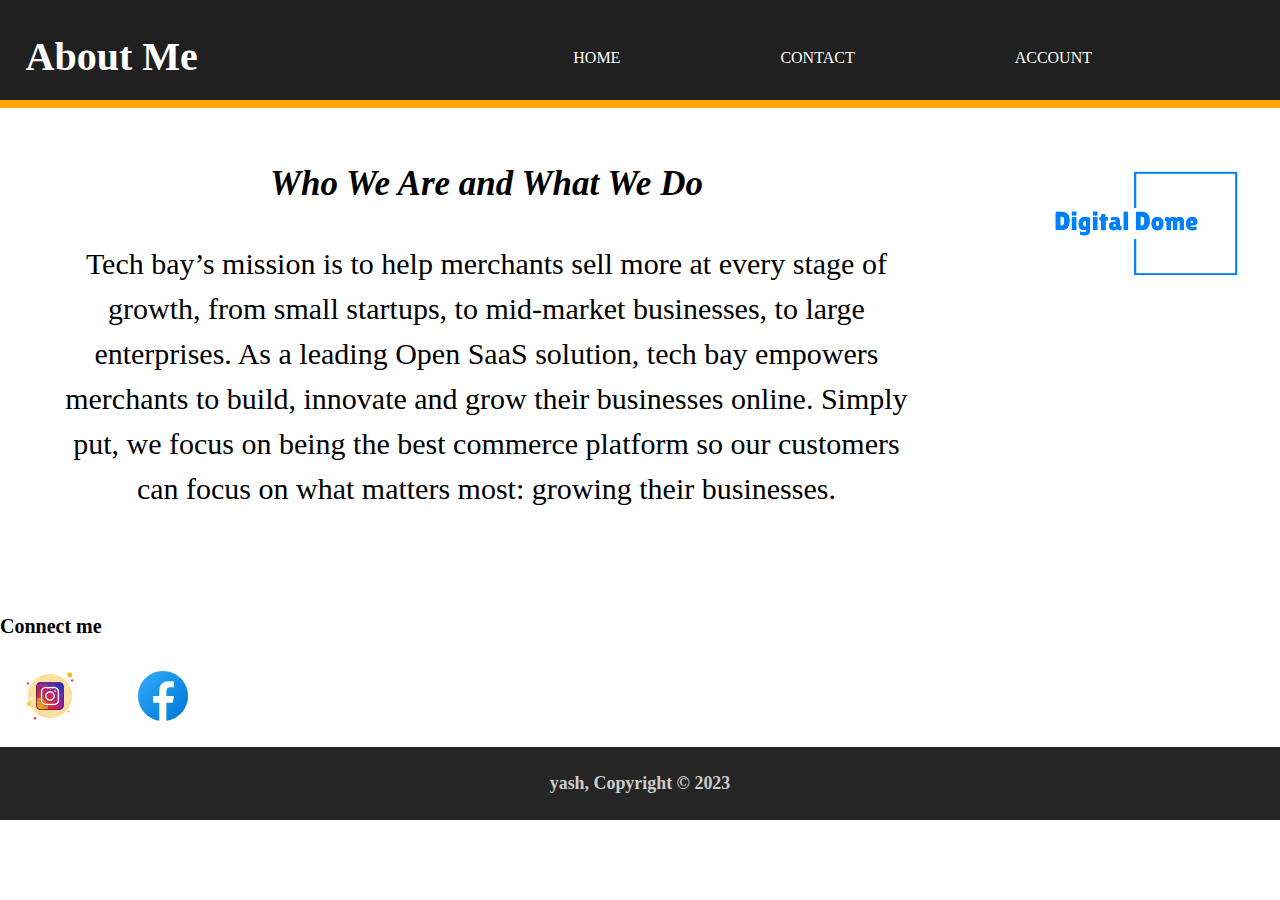
<file: about.html>
﻿<!DOCTYPE html>
<html lang="en">
<head>
  <meta charset="UTF-8">
  <meta http-equiv="X-UA-Compatible" content="IE=edge">
  <meta name="viewport" content="width=device-width, initial-scale=1.0">
  <meta name="description" content="About me page">
  <meta name="keywords" content="about me">
  <title>About Me</title>
 <link rel="stylesheet" href="style3.css">
</head>
<body>
  <header>
    <div class="container">
      <div id="branding">
        <h1>About Me</h1>
      </div>
      <nav>
        <ul id="menu-items">
            <li><a href="index.html">Home</a></li>
            <li><a href="contact.html">Contact</a></li>
            <li><a href="register.html">Account</a></li>
        </ul>
    </nav>
    </div>
  </header>
    <section id="showcase">
      <div class="container">
        <h1>Who We Are and What We Do</h1>
        <p>Tech bay’s mission is to help merchants sell more at every stage of growth, from small startups, to mid-market businesses, to large enterprises. As a leading Open SaaS solution, tech bay empowers merchants to build, innovate and grow their businesses online. Simply put, we focus on being the best commerce platform so our customers can focus on what matters most: growing their businesses.</p>
       
     
    <!--  </div>
    
    </section>
    <section id="socialmedia">
      <div class="container"> -->
        <h2>Connect me</h2>
        <div class="box">
         <a href=""> <svg xmlns="http://www.w3.org/2000/svg" x="0px" y="0px" width="100" height="100" viewBox="0 0 100 100">
          <circle cx="13" cy="29" r="2" fill="#ee3e54"></circle><circle cx="77" cy="13" r="1" fill="#f1bc19"></circle><circle cx="50" cy="50" r="37" fill="#fce0a2"></circle><circle cx="83" cy="15" r="4" fill="#f1bc19"></circle><circle cx="87" cy="24" r="2" fill="#ee3e54"></circle><circle cx="81" cy="76" r="2" fill="#fbcd59"></circle><circle cx="15" cy="63" r="4" fill="#fbcd59"></circle><circle cx="25" cy="87" r="2" fill="#ee3e54"></circle><circle cx="18.5" cy="53.5" r="2.5" fill="#fff"></circle><circle cx="21" cy="67" r="1" fill="#f1bc19"></circle><circle cx="80" cy="34" r="1" fill="#fff"></circle><path fill="#3231c7" d="M72.3,33.7v32.6c0,3.31-2.69,6-6,6H33.7c-3.31,0-6-2.69-6-6V33.7c0-3.31,2.69-6,6-6h32.6 C69.61,27.7,72.3,30.39,72.3,33.7z"></path><path fill="#7228ad" d="M72.3,48.04V66.3c0,3.31-2.69,6-6,6H33.7c-3.31,0-6-2.69-6-6V33.7c0-3.31,2.69-6,6-6h18.26 C60.6,32.29,67.71,39.4,72.3,48.04z"></path><path fill="#b11e93" d="M70,71c0,0.01,0,0.01,0,0.02c-1.02,0.8-2.3,1.28-3.7,1.28H33.7c-3.31,0-6-2.69-6-6V33.7 c0-1.4,0.48-2.68,1.28-3.7c0.01,0,0.01,0,0.02,0C51.64,30,70,48.36,70,71z"></path><path fill="#db1a58" d="M62,71c0,0.44-0.01,0.87-0.03,1.3H33.7c-3.31,0-6-2.69-6-6V38.03C28.13,38.01,28.56,38,29,38 C47.23,38,62,52.77,62,71z"></path><path fill="#e4273e" d="M54,71c0,0.43-0.01,0.87-0.03,1.3H33.7c-3.31,0-6-2.69-6-6V46.03C28.13,46.01,28.57,46,29,46 C42.81,46,54,57.19,54,71z"></path><path fill="#f47c22" d="M47,71c0,0.44-0.02,0.87-0.05,1.3H33.7c-3.31,0-6-2.69-6-6V53.05C28.13,53.02,28.56,53,29,53 C38.94,53,47,61.06,47,71z"></path><path fill="#ef9922" d="M41,71c0,0.44-0.02,0.87-0.07,1.3H33.7c-3.31,0-6-2.69-6-6v-7.23C28.13,59.02,28.56,59,29,59 C35.63,59,41,64.37,41,71z"></path><path fill="#472b29" d="M66.3,73H33.7c-3.694,0-6.7-3.006-6.7-6.7V33.7c0-3.694,3.006-6.7,6.7-6.7h32.6 c3.694,0,6.7,3.006,6.7,6.7v32.6C73,69.994,69.994,73,66.3,73z M33.7,28.4c-2.923,0-5.3,2.377-5.3,5.3v32.6 c0,2.922,2.377,5.3,5.3,5.3h32.6c2.923,0,5.3-2.377,5.3-5.3V33.7c0-2.922-2.377-5.3-5.3-5.3H33.7z"></path><g><path fill="#fff" d="M49.99,65.45c-3.982,0-5.464-0.011-6.978-0.08c-1.388-0.062-2.469-0.271-3.505-0.677 c-1.006-0.388-1.793-0.899-2.553-1.659c-0.753-0.754-1.265-1.542-1.658-2.553c-0.395-1.007-0.604-2.088-0.677-3.505 c-0.069-1.525-0.08-3.006-0.08-6.977c0-3.964,0.011-5.442,0.08-6.968c0.062-1.388,0.271-2.468,0.676-3.504 c0.394-1.021,0.905-1.808,1.659-2.553c0.754-0.753,1.541-1.265,2.554-1.659c1.035-0.405,2.116-0.613,3.504-0.677 c1.565-0.07,3.065-0.09,6.978-0.09c3.914,0,5.411,0.02,6.967,0.09c1.388,0.063,2.469,0.271,3.506,0.677 c1.021,0.394,1.807,0.905,2.552,1.659c0.747,0.738,1.262,1.524,1.669,2.553c0.397,1.046,0.604,2.128,0.667,3.504 c0.07,1.58,0.09,3.078,0.09,6.967c0,3.897-0.02,5.397-0.09,6.978c-0.063,1.377-0.269,2.458-0.667,3.505 c-0.407,1.018-0.923,1.806-1.669,2.552c-0.743,0.752-1.527,1.264-2.543,1.659c-1.049,0.405-2.133,0.614-3.515,0.676 C55.443,65.439,53.964,65.45,49.99,65.45z M48.68,37.45c-2.752,0-4.263,0.021-5.575,0.079c-1.342,0.062-2.082,0.287-2.577,0.476 c-0.617,0.242-1.059,0.53-1.525,0.998c-0.467,0.466-0.755,0.905-0.993,1.516c-0.191,0.498-0.417,1.24-0.479,2.585 c-0.068,1.506-0.079,2.895-0.079,6.887c0,4,0.011,5.39,0.079,6.895c0.062,1.336,0.287,2.076,0.477,2.572 c0.239,0.619,0.526,1.061,0.99,1.525c0.473,0.465,0.916,0.752,1.53,0.994c0.479,0.188,1.204,0.411,2.576,0.475 c1.56,0.07,3.04,0.089,6.888,0.089c3.856,0,5.338-0.019,6.895-0.089c1.405-0.065,2.147-0.303,2.583-0.477 c0.604-0.234,1.044-0.518,1.514-0.978c0.466-0.476,0.755-0.919,1.001-1.534c0.186-0.487,0.405-1.217,0.469-2.575 c0.069-1.573,0.089-3.055,0.089-6.897c0-3.835-0.02-5.315-0.089-6.886c-0.063-1.356-0.282-2.086-0.467-2.57 c-0.239-0.62-0.525-1.061-0.99-1.525c-0.498-0.49-0.903-0.75-1.548-0.997c-0.464-0.185-1.178-0.408-2.56-0.473 c-1.535-0.07-3.018-0.089-6.896-0.089H48.68z"></path><path fill="#472b29" d="M49.99,34.8c3.909,0,5.405,0.019,6.956,0.09c1.359,0.061,2.415,0.265,3.428,0.66 c0.985,0.38,1.744,0.873,2.467,1.605c0.719,0.71,1.216,1.47,1.608,2.459c0.389,1.024,0.59,2.081,0.652,3.429 c0.07,1.576,0.089,3.072,0.089,6.957c0,3.893-0.019,5.39-0.089,6.966c-0.062,1.35-0.263,2.407-0.648,3.42 c-0.396,0.989-0.894,1.751-1.617,2.474c-0.716,0.725-1.473,1.219-2.453,1.6c-1.023,0.395-2.083,0.599-3.436,0.66 c-1.509,0.069-2.986,0.08-6.956,0.08c-3.978,0-5.458-0.011-6.967-0.08c-1.359-0.061-2.415-0.264-3.426-0.66 c-0.971-0.375-1.731-0.869-2.465-1.602c-0.728-0.729-1.222-1.489-1.603-2.468c-0.384-0.981-0.587-2.038-0.659-3.423 c-0.069-1.522-0.08-3.001-0.08-6.968c0-3.959,0.011-5.436,0.08-6.957c0.061-1.359,0.264-2.415,0.66-3.427 c0.38-0.985,0.873-1.745,1.603-2.465c0.727-0.727,1.488-1.221,2.467-1.602c1.009-0.394,2.065-0.598,3.424-0.66 C44.585,34.819,46.082,34.8,49.99,34.8 M49.99,62.79c3.861,0,5.345-0.019,6.907-0.089c1.443-0.067,2.211-0.314,2.658-0.493 c0.641-0.248,1.105-0.547,1.609-1.041c0.487-0.497,0.791-0.964,1.053-1.62c0.191-0.501,0.419-1.255,0.483-2.649 c0.07-1.576,0.089-3.061,0.089-6.908c0-3.839-0.019-5.322-0.089-6.898c-0.065-1.391-0.292-2.145-0.483-2.65 c-0.249-0.645-0.562-1.126-1.049-1.614c-0.518-0.509-0.96-0.794-1.625-1.048c-0.486-0.194-1.225-0.425-2.645-0.492 c-1.539-0.07-3.024-0.089-6.907-0.089H48.68c-2.756,0-4.27,0.021-5.588,0.079c-1.376,0.064-2.141,0.296-2.658,0.493 c-0.641,0.251-1.122,0.566-1.609,1.053c-0.487,0.486-0.801,0.965-1.051,1.605c-0.197,0.513-0.431,1.28-0.495,2.662 c-0.069,1.511-0.08,2.901-0.08,6.898c0,4.004,0.01,5.397,0.08,6.907c0.064,1.372,0.297,2.136,0.493,2.65 c0.252,0.654,0.556,1.121,1.05,1.615c0.491,0.482,0.973,0.795,1.613,1.046c0.496,0.194,1.247,0.426,2.656,0.492 C44.655,62.771,46.138,62.79,49.99,62.79 M49.99,34.3c-3.991,0-5.454,0.021-6.989,0.09c-1.417,0.064-2.522,0.279-3.583,0.693 c-1.047,0.408-1.86,0.937-2.639,1.714c-0.78,0.771-1.31,1.585-1.716,2.639c-0.416,1.062-0.63,2.168-0.693,3.584 c-0.069,1.537-0.08,3.019-0.08,6.979c0,3.969,0.011,5.452,0.08,6.99c0.075,1.444,0.289,2.549,0.693,3.583 c0.407,1.045,0.937,1.859,1.715,2.639c0.786,0.786,1.601,1.314,2.639,1.715c1.062,0.416,2.168,0.63,3.584,0.693 c1.537,0.07,3.02,0.081,6.989,0.081c3.96,0,5.441-0.01,6.979-0.081c1.41-0.063,2.519-0.277,3.594-0.693 c1.051-0.409,1.861-0.938,2.629-1.715c0.771-0.771,1.303-1.583,1.726-2.64c0.409-1.075,0.619-2.18,0.684-3.583 c0.068-1.536,0.09-3,0.09-6.989c0-3.979-0.021-5.443-0.09-6.979c-0.064-1.402-0.274-2.506-0.685-3.585 c-0.421-1.062-0.953-1.876-1.724-2.637c-0.771-0.78-1.584-1.309-2.639-1.716c-1.063-0.416-2.169-0.629-3.585-0.693 C55.443,34.321,53.982,34.3,49.99,34.3L49.99,34.3z M49.99,62.29c-3.842,0-5.32-0.019-6.876-0.089 c-1.336-0.062-2.036-0.278-2.496-0.458c-0.582-0.229-1-0.5-1.445-0.938c-0.441-0.441-0.705-0.846-0.934-1.438 c-0.182-0.476-0.399-1.195-0.46-2.494c-0.068-1.492-0.079-2.881-0.079-6.884c0-3.995,0.011-5.382,0.079-6.875 c0.061-1.308,0.278-2.026,0.462-2.506c0.225-0.574,0.497-0.99,0.938-1.43c0.44-0.441,0.856-0.713,1.438-0.941 c0.473-0.18,1.192-0.399,2.499-0.459C44.42,37.722,45.93,37.7,48.68,37.7h1.311c3.876,0,5.355,0.019,6.885,0.088 c1.346,0.063,2.033,0.277,2.482,0.457c0.612,0.234,0.99,0.478,1.46,0.94c0.436,0.436,0.708,0.854,0.934,1.438 c0.176,0.463,0.389,1.17,0.45,2.493c0.069,1.557,0.089,3.036,0.089,6.875c0,3.847-0.02,5.328-0.089,6.886 c-0.062,1.322-0.273,2.027-0.451,2.494c-0.234,0.586-0.501,0.996-0.943,1.448c-0.445,0.437-0.851,0.7-1.432,0.924 c-0.424,0.169-1.13,0.396-2.501,0.459C55.32,62.271,53.84,62.29,49.99,62.29L49.99,62.29z"></path></g><path fill="#fff" d="M58.5,43.25c-0.965,0-1.75-0.785-1.75-1.75s0.785-1.75,1.75-1.75h0.001 c0.467,0,0.906,0.182,1.236,0.512c0.331,0.331,0.513,0.77,0.513,1.237C60.25,42.465,59.465,43.25,58.5,43.25z"></path><path fill="#472b29" d="M58.5,40c0.828,0,1.5,0.672,1.5,1.5c0,0.828-0.672,1.5-1.5,1.5S57,42.328,57,41.5 C57,40.672,57.672,40.001,58.5,40L58.5,40 M58.5,39.5L58.5,39.5c-1.103,0.001-2,0.898-2,2c0,1.103,0.897,2,2,2s2-0.897,2-2 S59.603,39.5,58.5,39.5L58.5,39.5z"></path><path fill="#fff" d="M49.988,41.504c-4.695,0-8.501,3.806-8.501,8.501s3.806,8.499,8.501,8.499 c4.695,0,8.499-3.805,8.499-8.499S54.682,41.504,49.988,41.504L49.988,41.504z M49.988,44.505c3.037,0,5.5,2.462,5.5,5.5 c0,3.037-2.463,5.5-5.5,5.5c-3.038,0-5.5-2.463-5.5-5.5C44.488,46.967,46.95,44.505,49.988,44.505z"></path><path fill="#472b29" d="M49.988,58.754c-4.825,0-8.751-3.925-8.751-8.75c0-4.825,3.926-8.75,8.751-8.75 c4.824,0,8.749,3.925,8.749,8.75C58.737,54.829,54.812,58.754,49.988,58.754z M49.988,41.754c-4.55,0-8.251,3.701-8.251,8.25 c0,4.549,3.701,8.25,8.251,8.25c4.549,0,8.249-3.701,8.249-8.25C58.237,45.455,54.537,41.754,49.988,41.754z M49.988,55.754 c-3.171,0-5.75-2.58-5.75-5.75s2.579-5.75,5.75-5.75s5.75,2.58,5.75,5.75S53.159,55.754,49.988,55.754z M49.988,44.754 c-2.895,0-5.25,2.355-5.25,5.25s2.355,5.25,5.25,5.25s5.25-2.355,5.25-5.25S52.883,44.754,49.988,44.754z"></path>
          </svg></a>
          <a href=""><svg xmlns="http://www.w3.org/2000/svg" x="0px" y="0px" width="100" height="100" viewBox="0 0 48 48">
            <linearGradient id="Ld6sqrtcxMyckEl6xeDdMa_uLWV5A9vXIPu_gr1" x1="9.993" x2="40.615" y1="9.993" y2="40.615" gradientUnits="userSpaceOnUse"><stop offset="0" stop-color="#2aa4f4"></stop><stop offset="1" stop-color="#007ad9"></stop></linearGradient><path fill="url(#Ld6sqrtcxMyckEl6xeDdMa_uLWV5A9vXIPu_gr1)" d="M24,4C12.954,4,4,12.954,4,24s8.954,20,20,20s20-8.954,20-20S35.046,4,24,4z"></path><path fill="#fff" d="M26.707,29.301h5.176l0.813-5.258h-5.989v-2.874c0-2.184,0.714-4.121,2.757-4.121h3.283V12.46 c-0.577-0.078-1.797-0.248-4.102-0.248c-4.814,0-7.636,2.542-7.636,8.334v3.498H16.06v5.258h4.948v14.452 C21.988,43.9,22.981,44,24,44c0.921,0,1.82-0.084,2.707-0.204V29.301z"></path>
            </svg></a>
        </div>
       
        </div>
      </div>
      <img src="./digital-dome-logo-removebg-preview.png" alt="eu">
    </section>
      <footer>
        <p>yash, Copyright &copy; 2023 </p>
      </footer>
 



</body>
</html>
</file>
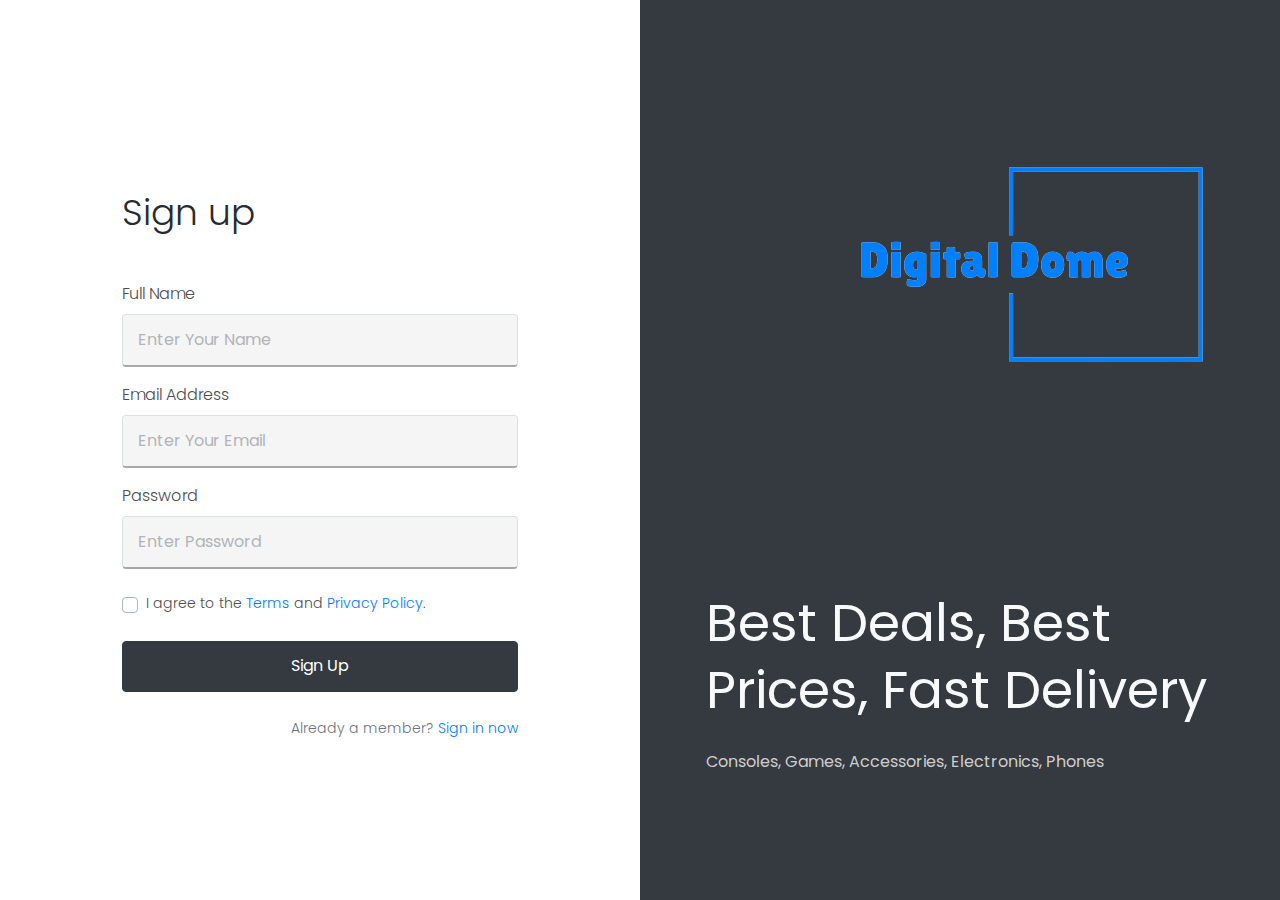
<file: register.html>
<html lang="en"><head>
    <meta charset="UTF-8">
    <meta http-equiv="X-UA-Compatible" content="IE=edge">
    <meta name="viewport" content="width=device-width, initial-scale=1, minimum-scale=1.0, shrink-to-fit=no">
    <link href="images/favicon.png" rel="icon">
    <title>Oxyy - Login and Register Form Html Template</title>
    <meta name="description" content="Login and Register Form Html Template">
    <meta name="author" content="harnishdesign.net">
    
    <!-- Web Fonts
    ========================= -->
    <link rel="stylesheet" href="https://fonts.googleapis.com/css?family=Poppins:100,200,300,400,500,600,700,800,900" type="text/css">
    
    <!-- Stylesheet
    ========================= -->
    <link rel="stylesheet" type="text/css" href="https://stackpath.bootstrapcdn.com/bootstrap/4.5.2/css/bootstrap.min.css">
    <link rel="stylesheet" type="text/css" href="https://stackpath.bootstrapcdn.com/font-awesome/4.7.0/css/font-awesome.min.css">
    <link rel="stylesheet" type="text/css" href="enhanced.css">
    <!-- Colors Css -->
    <link id="color-switcher" type="text/css" rel="stylesheet" href="#">
    </head>
    <body>
    <div id="main-wrapper" class="oxyy-login-register">
      <div class="container-fluid px-0">
        <div class="row no-gutters min-vh-100"> 
          <!-- Register Form
          ========================= -->
          <div class="col-md-6 d-flex flex-column align-items-center order-2 order-md-1">
            <div class="container pt-5">
              <div class="row">
                <div class="col-11 col-md-10 mx-auto">
                  
                </div>
              </div>
            </div>
            <div class="container my-auto py-5">
              <div class="row">
                <div class="col-11 col-md-10 col-lg-9 col-xl-8 mx-auto">
                  <h3 class="font-weight-300 text-9 mb-5">Sign up</h3>
                  <form id="registerForm" method="post">
                    <div class="form-group font-weight-300">
                      <label for="fullName">Full Name</label>
                      <input type="text" class="form-control bg-light" id="fullName" required="" placeholder="Enter Your Name">
                    </div>
                    <div class="form-group font-weight-300">
                      <label for="emailAddress">Email Address</label>
                      <input type="email" class="form-control bg-light" id="emailAddress" required="" placeholder="Enter Your Email">
                    </div>
                    <div class="form-group font-weight-300">
                      <label for="loginPassword">Password</label>
                      <input type="password" class="form-control bg-light" id="loginPassword" required="" placeholder="Enter Password">
                    </div>
                    <div class="form-group font-weight-300 mt-4">
                      <div class="form-check text-2 custom-control custom-checkbox">
                        <input id="agree" name="agree" class="custom-control-input" type="checkbox">
                        <label class="custom-control-label" for="agree">I agree to the <a href="#">Terms</a> and <a href="#">Privacy Policy</a>.</label>
                      </div>
                    </div>
                    <button class="btn btn-dark btn-block shadow-none font-weight-400 my-4" type="submit">Sign Up</button>
                  </form>
                  <p class="text-right text-2 text-muted font-weight-300">Already a member? <a class="btn-link font-weight-300" href="login-9.html">Sign in now</a></p>
                </div>
              </div>
            </div>
          </div>
          <!-- Register Form End --> 
          
          <!-- Welcome Text
          ========================= -->
          <div class="col-md-6 bg-dark order-1 order-md-2">
            <div class="container h-100 d-flex flex-column">
              <div class="row no-gutters">
                <div class="col-11 col-md-10 mx-auto">
                  <div class="logo mt-5 mb-5 mb-md-0"> <a class="d-flex" href="index.html" title="Oxyy"><img src="./digital-dome-logo-removebg-preview.png" alt="Oxyy"></a> </div>
                </div>
              </div>
              <div class="row no-gutters my-auto">
                <div class="col-11 col-md-10 mx-auto">
                  <h1 class="text-13 font-weight-400 mb-4 text-light">Best Deals, Best Prices, Fast Delivery</h1>
                  <p style="color: #cecece;">Consoles, Games, Accessories, Electronics, Phones</p>
                </div>
              </div>
            </div>
          </div>
          <!-- Welcome Text End --> 
        </div>
      </div>
    </div>
    
    <!-- Script --> 
    <script src="https://code.jquery.com/jquery-3.5.1.min.js" integrity="sha256-9/aliU8dGd2tb6OSsuzixeV4y/faTqgFtohetphbbj0=" crossorigin="anonymous"></script>
    <script src="https://stackpath.bootstrapcdn.com/bootstrap/4.5.2/js/bootstrap.min.js"></script> 
    <!-- <script src="https://cdnjs.cloudflare.com/ajax/libs/popper.js/2.6.0/umd/popper.min.js" integrity="sha512-BmM0/BQlqh02wuK5Gz9yrbe7VyIVwOzD1o40yi1IsTjriX/NGF37NyXHfmFzIlMmoSIBXgqDiG1VNU6kB5dBbA==" crossorigin="anonymous"></script> -->
    <!-- Style Switcher --> 
    <!-- <script src="js/switcher.min.js"></script>  -->
    <!-- <script src="js/theme.js"></script> -->
    
    </body></html>
</file>
<file: style3.css>
body { 
  font-family:Georgia, 'Times New Roman', Times, serif;
  font-size: 30px;
  line-height: 1.5;
  padding: 0;
  margin: 0;
  background-color: white;
}
.container {
  width: 80%;
  margin: auto;
  overflow: hidden;
}
/*header*/
header {
  background-color: rgba(0, 0, 0, 0.875);
  color: pink;
  padding-top: 30px;
  min-height: 70px;
  border-bottom: orange 8px solid;
}
header a{
  color: white;
  text-decoration: none;
  text-transform: uppercase;
  font-size: 16px;
}

header ul{
  margin: 0;
  padding: 0;
 
}
header li{
  float: left;
  display: inline;
  padding: 0 50px 0 100px;
  
}
header #branding{
  float: left;
}
header #branding h1{
  margin: 0;
  position: absolute;
  left: 2%;
  top: 3%;
  color: white;
  font-size: 40px;
}
header .current a{
  position: absolute;
  right: 5%;
  top: 5%;
  font-size: 20px;
  color: #e8491d;
  font-weight: bold;
}
header a:hover{
  color: #cccccc;
  font-weight: bold;
}

/*showcase*/
#showcase{
  min-height: 400px;
  
  
 /* background-image: justify;*/
  text-align: center;
  /*color: #cccccc;*/
 display: flex;

}
#showcase h1{
  margin-top: 50px;
  font-size: 35px;
  margin-bottom: 30px;
  font-style: oblique;
}
#showcase p{
  font-size: 30px;
  margin-right: 50px;
  margin-left: 50px;
  font-style: normal;
}
#showcase img{
  height: 24%;
 width: 24%;
}

/*#socialmedia{
margin-top: 20px;
}*/
/*#socialmedia*/ 

.box{
  height: 10vh;
  width: 50%;
  display: flex;
  align-items: center;
  justify-content: left;
  gap: 1vw;
}
.box svg{
  scale: 0.6;
  transition: all ease 1s;
}
.box svg:hover{
  scale: 0.7;
}


/*#socialmedia */

#showcase h2{
  text-align: left;
  font-size: 20px;
  margin-top: 100px;
}
#showcase h3{
  font-size: 15px;
}

footer {
  padding: 5px;
  margin-top: 0px;
  color: #cccccc;
  background-color: rgba(0, 0, 0, 0.853);
  text-align: center;
  font-size: 1.4vw;
  font-weight: bold;
}
nav{
  flex: 1;
  text-align: right;
}

nav ul{
  
  display: inline-block;
  list-style-type: none;
}

nav ul li{
  display: inline-block;
  margin-right: 10px;
}
</file>
<file: enhanced.css>
/*===========================================================

   Template Name: Oxyy - Login and Register Form Html Templates
   Author: Harnish Design
   Template URL: http://demo.harnishdesign.net/html/oxyy
   Author URL: https://themeforest.net/user/harnishdesign
   File Description : Main css file of the template
	
=================================================
  Table of Contents
=================================================

	1. Basic
	2. Helpers Classes
	3. Layouts
	4  Elements
		4.1 Hero Background
		4.2 Nav
		4.3 Tabs
		4.4 Video Play button
	5 Social Icons
	6 Extra
		6.1 Form
		6.2 Form Dark
		6.3 Form Border
		6.4 Form Border Light
		6.5 Vertical Multilple input group
		6.6 Other Bootstrap Specific

=======================================================*/
/* =================================== */
/*  1. Basic Style 
/* =================================== */
body, html {
    height: 100%;
  }
  
  body {
    background: #f1f3f6;
    color: #4c4d4d;
    font-family: "Poppins", sans-serif;
  }

input{
  border-bottom: solid 2px #00000057 !important;
}

  /*-------- Preloader --------*/
  
  @keyframes lds-ellipsis1 {
    0% {
      transform: scale(0);
    }
    100% {
      transform: scale(1);
    }
  }
  @keyframes lds-ellipsis3 {
    0% {
      transform: scale(1);
    }
    100% {
      transform: scale(0);
    }
  }
  @keyframes lds-ellipsis2 {
    0% {
      transform: translate(0, 0);
    }
    100% {
      transform: translate(24px, 0);
    }
  }
  form {
    padding: 0;
    margin: 0;
    display: inline;
  }
  
  img {
    vertical-align: inherit;
  }
  
  a, a:focus {
    color: #007bff;
    -webkit-transition: all 0.2s ease;
    transition: all 0.2s ease;
  }
  
  a:hover, a:active {
    color: #006adb;
    text-decoration: none;
    -webkit-transition: all 0.2s ease;
    transition: all 0.2s ease;
  }
  
  a:focus, a:active,
  .btn:active:focus,
  .btn:focus,
  button:focus,
  button:active {
    outline: none;
  }
  
  p {
    line-height: 1.8;
  }
  
  h1, h3 {
    color: #252b33;
    font-family: "Poppins", sans-serif;
  }
  
  /* =================================== */
  /*  2. Helpers Classes
  /* =================================== */
  /* Box Shadow */
  
  /* Border Radius */
  
  /* Border Size */
  
  /* Text Size */
  .oxyy-login-register .text-2 {
    font-size: 14px !important;
    font-size: 0.875rem !important;
  }
  .oxyy-login-register .text-9 {
    font-size: 36px !important;
    font-size: 2.25rem !important;
  }
  .oxyy-login-register .text-13 {
    font-size: 3.25rem !important;
  }
  @media (max-width: 1200px) {
    .oxyy-login-register .text-13 {
      font-size: calc(1.45rem + 2.4vw)  !important;
    }
  }
   .oxyy-login-register .text-13 {
    line-height: 1.3;
  }
  
  /* Line height */
  
  /* Font Weight */
  .oxyy-login-register .font-weight-300 {
    font-weight: 300 !important;
  }
  .oxyy-login-register .font-weight-400 {
    font-weight: 400 !important;
  }
  
  /* Opacity */
  
  /* Background light */
  
  /* Background Dark */
  .oxyy-login-register hr {
    border-top: 1px solid rgba(16, 85, 96, 0.1);
  }
  
  /* =================================== */
  /*  3. Layouts
  /* =================================== */
  #main-wrapper.oxyy-login-register {
    background: #fff;
  }
  @media (min-width: 1200px) {
    .oxyy-login-register .container {
      max-width: 1170px !important;
    }
  }
  
  /* =================================== */
  /*  4. Elements
  /* =================================== */
  /*=== 4.1 Hero Background ===*/
  
  /* 4.2 Nav */
  
  /*=== 4.3 Tabs ===*/
  
  /* 4.4 Video Play button */
  
  /* =================================== */
  /*  5. Social Icons
  /* =================================== */
  
  /* =================================== */
  /*  6. Extras
  /* =================================== */
  /* 6.1 Form */
  .oxyy-login-register .form-control {
    border-color: #dae1e3;
    font-size: 16px;
    color: #656565;
  }
  .oxyy-login-register .form-control.bg-light {
    background-color: #f5f5f6 !important;
  }
  .oxyy-login-register .form-control.border-light {
    border-color: #f5f5f6 !important;
  }
  .oxyy-login-register .form-control:not(.form-control-sm) {
    padding: .810rem .96rem;
    height: inherit;
  }
  .oxyy-login-register .form-control:focus {
    -webkit-box-shadow: 0 0 5px rgba(128, 189, 255, 0.5);
    box-shadow: 0 0 5px rgba(128, 189, 255, 0.5);
    border-color: #80bdff !important;
  }
  .oxyy-login-register .form-control::-webkit-input-placeholder {
    color: #b1b4b6;
  }
  .oxyy-login-register .form-control:-moz-placeholder {
    /* FF 4-18 */
    color: #b1b4b6;
  }
  .oxyy-login-register .form-control::-moz-placeholder {
    /* FF 19+ */
    color: #b1b4b6;
  }
  .oxyy-login-register .form-control:-ms-input-placeholder, .oxyy-login-register .form-control::-ms-input-placeholder {
    /* IE 10+ */
    color: #b1b4b6;
  }
  
  /* 6.2 Form Dark */
  
  /* 6.3 Form Border (Input with only bottom border)  */
  
  /* 6.4 Form Border Light (Input with only bottom border)  */
  
  /* 6.5 Vertical Multilple input group */
  
  /* 6.6 Other Bootstrap Specific */
  .oxyy-login-register .btn {
    padding: 0.8rem 2.6rem;
    font-weight: 500;
    -webkit-transition: all 0.5s ease;
    transition: all 0.5s ease;
  }
  .oxyy-login-register .btn-sm {
    padding: 0.5rem 1rem;
  }
  .oxyy-login-register .btn:not(.btn-link) {
    -webkit-box-shadow: 0px 5px 15px rgba(0, 0, 0, 0.15);
    box-shadow: 0px 5px 15px rgba(0, 0, 0, 0.15);
  }
  .oxyy-login-register .btn:not(.btn-link):hover {
    -webkit-box-shadow: 0px 5px 15px rgba(0, 0, 0, 0.3);
    box-shadow: 0px 5px 15px rgba(0, 0, 0, 0.3);
    -webkit-transition: all 0.5s ease;
    transition: all 0.5s ease;
  }
  @media (max-width: 575.98px) {
    .oxyy-login-register .btn:not(.btn-sm) {
      padding: .810rem 2rem;
    }
  }
   .oxyy-login-register .btn-link {
    color: #007bff !important;
  }
  .oxyy-login-register .btn-link:hover {
    color: #006adb !important;
  }
  
  .oxyy-login-register .custom-control-input:checked ~ .custom-control-label::before,
  .oxyy-login-register .custom-checkbox .custom-control-input:checked ~ .custom-control-label:before,
  .oxyy-login-register .custom-control-input:checked ~ .custom-control-label:before {
    background-color: #007bff;
    border-color: #007bff;
  }
</file>
